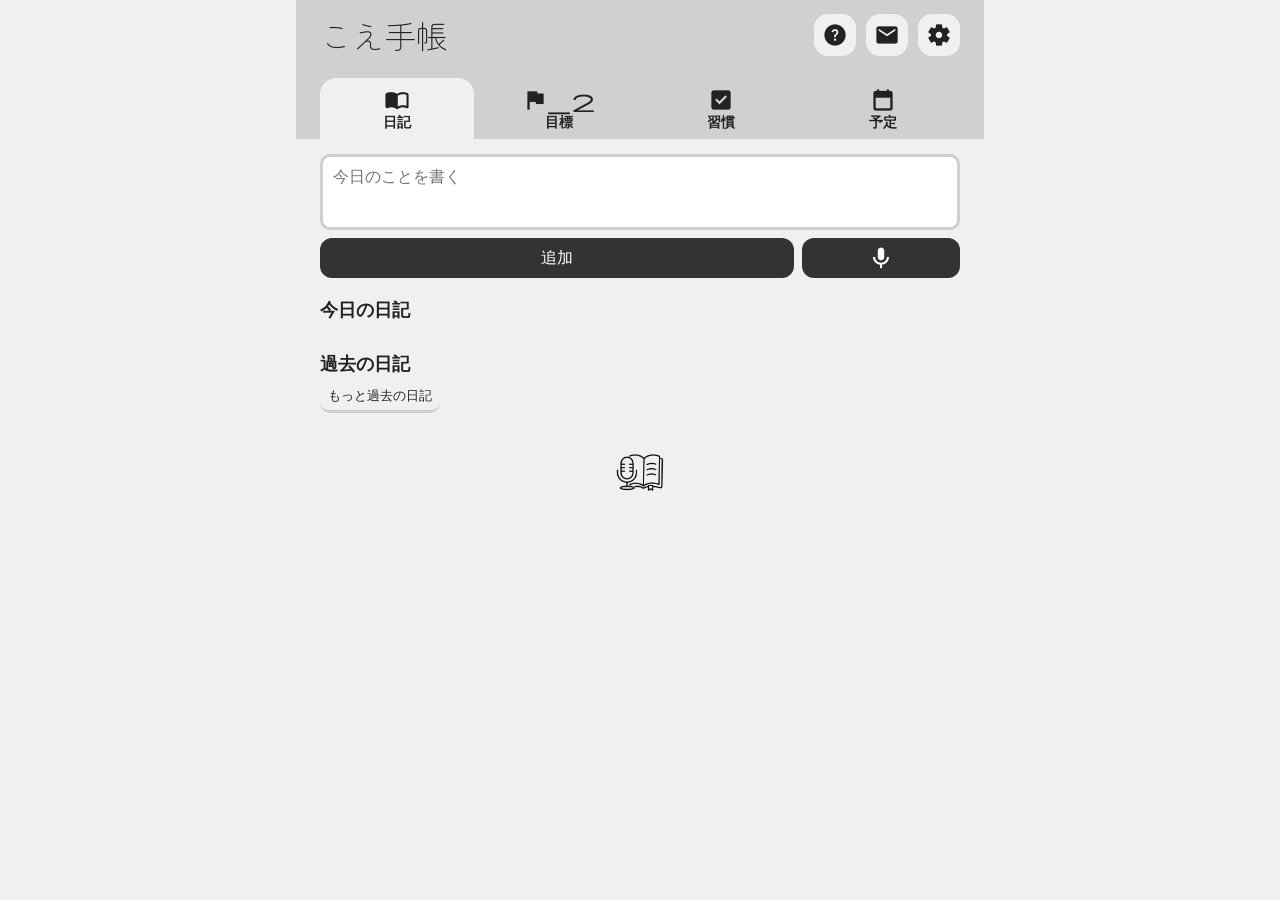
<file: index.html>
<!doctype html>
<html lang="ja">

<head>
  <meta charset="UTF-8" />
  <meta name="viewport" content="width=device-width, initial-scale=1.0" />

  <title>こえ手帳</title>
  <meta name="description" content="声と文字で、日記や予定を気軽に記録できる手帳です。">
  <meta property="og:title" content="こえ手帳">
  <meta property="og:description" content="声と文字で、日記や予定を気軽に記録できる手帳です。">
  <meta property="og:type" content="website">
  <meta property="og:url" content="https://kuroitokuroro.github.io/voice-blog/">

  <link rel="stylesheet"
    href="https://fonts.googleapis.com/css2?family=Material+Symbols+Outlined:opsz,wght,FILL,GRAD@48,700,1,0&display=block" />
  <link rel="icon" type="image/png" href="favicon.png" />
  <link rel="apple-touch-icon" href="favicon.png" />
  <link rel="preconnect" href="https://fonts.googleapis.com" />
  <link rel="preconnect" href="https://fonts.gstatic.com" crossorigin />
  <link href="https://fonts.googleapis.com/css2?family=Zen+Maru+Gothic:wght@500&text=こえ手帳&display=swap"
    rel="stylesheet" />

  <link rel="stylesheet" href="style.css">
  <link rel="stylesheet" href="skin.css">
</head>

<body>

  <div class="title-row">
    <div class="title-group">
      <h1 class="title">こえ手帳</h1>
    </div>
    <div class="title-actions">
      <button id="helpButton" class="icon-action-button" type="button" aria-label="ヘルプを開く"><span
          class="material-symbols-outlined">help</span></button>

      <button id="mailButton" class="icon-action-button" type="button" aria-label="メールフォームを開く"><span
          class="material-symbols-outlined">mail</span></button>

      <button id="settingsButton" class="icon-action-button" type="button" aria-label="設定を開く"><span
          class="material-symbols-outlined">settings</span></button>
    </div>
  </div>

  <div id="tabBar" class="tab-bar"></div>
  <main>
    <section id="diaryPanel" class="panel">
      <div class="common-input-area">
        <textarea id="diaryInput" class="common-input" placeholder="今日のことを書く"></textarea>

        <div class="common-input-actions">
          <button id="diaryAddButton" class="common-add-button" type="button">
            追加
          </button>

          <button id="voiceButton" class="common-voice-button" type="button" aria-label="日記を音声入力">
            <span class="material-symbols-outlined">mic</span>
          </button>
        </div>
      </div>

      <h2 class="diary-heading">今日の日記</h2>
      <div id="todayDiaryList" class="diary-area"></div>

      <div class="past-section">
        <h2 class="diary-heading">過去の日記</h2>
        <div id="dateButtons" class="date-buttons"></div>
        <div id="pastDiaryCalendar" class="habit-calendar"></div>
        <div id="pastDiaryList" class="past-diary-area"></div>
      </div>
    </section>

    <section id="goalPanel" class="panel">
      <div class="common-input-area">
        <textarea id="goalInput" class="common-input" placeholder="例：部屋を片付ける"></textarea>

        <div class="common-input-actions">
          <button id="goalAddButton" class="common-add-button" type="button">追加</button>

          <button id="goalVoiceButton" class="common-voice-button" type="button" aria-label="目標を音声入力">
            <span class="material-symbols-outlined">mic</span>
          </button>
        </div>
      </div>

      <div class="goal-title-row">
        <h2>目標</h2>
        <div class="goal-title-actions"><button id="goalColorButton" class="goal-sort-button">色分け</button><button
            id="goalSortButton" class="goal-sort-button">並び替え</button>
          <button id="goalMultiDeleteButton" class="goal-sort-button">複数削除</button>
        </div>
      </div>
      <div id="goalList" class="diary-area"></div>
    </section>

    <section id="habitPanel" class="panel">
      <div id="habitAddArea" class="habit-add-area">
        <input id="habitInput" class="habit-input" type="text" autocomplete="off" placeholder="例：水を飲む / 薬 / 風呂" />
        <button id="habitAddSubmitButton" class="habit-add-submit-button">追加</button>
      </div>

      <div class="habit-title-row">
        <h2>習慣</h2>

        <button id="habitOrganizeButton" class="habit-organize-button" type="button" aria-pressed="false">
          整理する
        </button>
      </div>
      <div id="habitList" class="habit-button-list"></div>
      <button id="habitGroupAddButton" class="habit-group-add-button" type="button" aria-label="習慣グループを追加">
        <span class="material-symbols-outlined">add</span>
      </button>
      <div id="habitCalendar" class="habit-calendar"></div>
      <div id="habitDangerArea" class="habit-danger-area"></div>
    </section>

    <section id="schedulePanel" class="panel">

      <div class="common-input-area">
        <textarea id="scheduleInput" class="common-input" placeholder="例：6/12 病院"></textarea>

        <div class="common-input-actions">
          <button id="scheduleAddButton" class="common-add-button" type="button">追加</button>

          <button id="scheduleVoiceButton" class="common-voice-button" type="button" aria-label="予定を音声入力"><span
              class="material-symbols-outlined">mic</span></button>
        </div>
      </div>

      <div class="schedule-title-row">
        <h2>予定</h2>

        <div class="schedule-title-actions">
          <button id="scheduleMultiDeleteButton" class="goal-sort-button" type="button">
            複数削除
          </button>
        </div>
      </div>

      <div id="scheduleList" class="diary-area"></div>
    </section>

    <section id="helpPanel" class="panel">
      <div class="sub-tab-title"></div>
      <section class="sub-tab-section">
        <h3>基本の使いかた</h3>
        <p>
          文字を入力して「追加」を押すと記録できます。<br>
          マイクボタンがある場所では、声でも入力できます。
        </p>

        <p>
          <strong>PC：</strong>記録をクリックすると、編集や削除ができます。<br>
          <strong>スマホ：</strong>記録を横へスワイプすると、編集や削除ができます。
        </p>
      </section>

      <div class="sub-tab-title"></div>
      <section class="sub-tab-section">
        <h3>日記</h3>
        <p>
          今日のできごとや気持ちを記録します。<br>
          過去の日記は、日付を選んで読み返せます。
        </p>

        <h3>目標</h3>
        <p>
          やりたいことや、日付を決めていない予定を置く場所です。<br>
          色分け、並び替え、複数削除ができます。
        </p>

        <h3>習慣</h3>
        <p>
          続けたいことを登録します。<br>
          チェックボタンを押すと、今日の記録がつきます。<br>
          タスク名を押すと、これまでの記録をカレンダーで確認できます。
        </p>

        <p>
          「整理する」では、グループの追加・名前変更・タスク移動ができます。<br>
          タスクを押してから、移動先のグループを押してください。
        </p>

        <h3>予定</h3>
        <p>
          予定を押すと、完了したことを記録できます。<br>
          文の先頭に日付を入れると、日付つきの予定になります。
        </p>

        <p>
          入力例：<br>
          6/12 病院<br>
          0612 病院<br>
          6月12日 病院
        </p>
      </section>

      <div class="sub-tab-title"></div>
      <section class="sub-tab-section">
        <h3>データについて</h3>
        <p>
          記録は、現在使っているブラウザに保存されます。<br>
          ブラウザのデータを消すと、記録も消えることがあります。
        </p>

        <p>
          機種変更や故障に備えて、設定画面から定期的にバックアップを書き出してください。
        </p>
      </section>
    </section>

    <section id="mailPanel" class="panel">
      <div class="sub-tab-title"></div>
      <section class="sub-tab-section">
        <h3>メールフォーム</h3>
        使った感想、欲しい機能、応援など気軽にお寄せください。<br>
        <br>
        <a href="https://odaibako.net/u/voice_blog" target="_blank" rel="noopener noreferrer" class="icon-action-button"
          aria-label="お題箱を開く"><span class="material-symbols-outlined">mail</span></a>


      </section>
    </section>

    <section id="settingsPanel" class="panel">
      <div class="sub-tab-title"></div>
      <section class="sub-tab-section">
        <h3>テーマ色変更</h3>
        <br>
        <div class="skin-option">

          <button type="button" class="skin-chip skin-light-mono" data-skin="skin-light-mono">white</button>

          <button type="button" class="skin-chip skin-light-red" data-skin="skin-light-red">red</button>

          <button type="button" class="skin-chip skin-light-blue" data-skin="skin-light-blue">blue</button>

        </div>
        <div class="skin-option">

          <button type="button" class="skin-chip skin-light-yellow" data-skin="skin-light-yellow">yellow</button>

          <button type="button" class="skin-chip skin-light-green" data-skin="skin-light-green">green</button>

          <button type="button" class="skin-chip skin-light-cyan" data-skin="skin-light-cyan">cyan</button>

        </div>
        <div class="skin-option">

          <button type="button" class="skin-chip skin-light-pink" data-skin="skin-light-pink">pink</button>

          <button type="button" class="skin-chip skin-light-purple" data-skin="skin-light-purple">purple</button>

        </div>
        <div class="skin-option">

          <button type="button" class="skin-chip skin-dark-mono" data-skin="skin-dark-mono">black</button>

          <button type="button" class="skin-chip skin-dark-red" data-skin="skin-dark-red">red</button>

          <button type="button" class="skin-chip skin-dark-blue" data-skin="skin-dark-blue">blue</button>

        </div>
        <div class="skin-option">

          <button type="button" class="skin-chip skin-dark-yellow" data-skin="skin-dark-yellow">yellow</button>

          <button type="button" class="skin-chip skin-dark-green" data-skin="skin-dark-green">green</button>

          <button type="button" class="skin-chip skin-dark-cyan" data-skin="skin-dark-cyan">cyan</button>

        </div>
        <div class="skin-option">

          <button type="button" class="skin-chip skin-dark-pink" data-skin="skin-dark-pink">pink</button>

          <button type="button" class="skin-chip skin-dark-purple" data-skin="skin-dark-purple">purple</button>
        </div>
      </section>

      <div class="sub-tab-title"></div>
      <section class="sub-tab-section">
        <h3>日付の切り替わる時間</h3>
        <br>
        <input id="dateSwitchFixed" type="radio" name="dateSwitchMode" checked>
        4時で固定（おすすめ）
        <br>
        <input id="dateSwitchCustom" type="radio" name="dateSwitchMode">
        変更する
        <br>
        <div id="dateSwitchCustomArea">
          <div class="date-switch-current" id="dateSwitchCurrent">現在：4時</div>
          <input id="dateSwitchRange" class="date-switch-range" type="range" min="0" max="6" step="1" value="4">
        </div>
        ※予定タブは0時切り替え固定になります。
        <br>
      </section>
      <div class="sub-tab-title"></div>
      <section class="sub-tab-section">

        <h3>手帳を整理する</h3>
        <br>
        過去の記録を、読みやすいテキストファイル（.txt）で保存したり、整理できます。<br>
        <br>
        <div id="yearlyLogList" class="yearly-log-list"></div>
      </section>
      <div class="sub-tab-title"></div>
      <section class="sub-tab-section">
        <h3>バックアップのやりかた</h3>
        <br>
        <div class="backup-help-text">
          １．「バックアップを書き出す」を押して、データを保存します。<br>
          （こえ手帳_backup_2026-06-21.json のような名前のファイルが保存されます）<br>
          <br>
          ２．保存したデータを、読み込みたい端末へ送ります。<br>
          <br>
          ３．「バックアップを読み込む」から、送ったデータを読み込みます。<br>
        </div>
        <br>
        <button id="exportBackupButton" class="file-button" type="button">
          バックアップを書き出す
        </button>

        <input id="importBackupInput" class="backup-file-input" type="file" accept="application/json" />

        <label for="importBackupInput" class="file-button import-backup-button">
          バックアップを読み込む
        </label>
      </section>
    </section>
  </main>
  <div class="bottomIconArea">
    <div class="bottomIcon"></div>
  </div>

  <script src="main.js"></script>
</body>

</html>
</file>
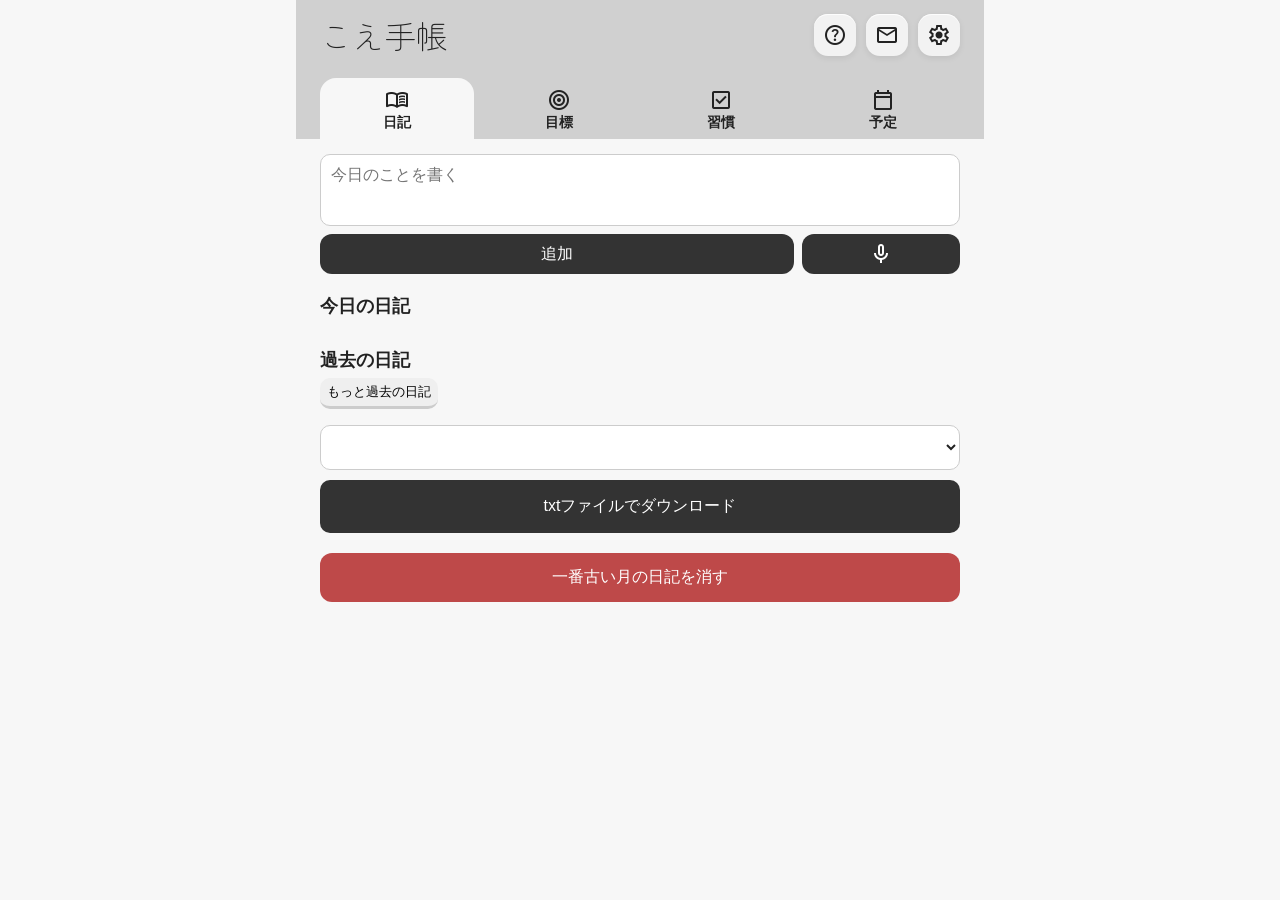
<file: test/index.html>
<!doctype html>
<html lang="ja">

<head>
  <meta charset="UTF-8" />
  <meta name="viewport" content="width=device-width, initial-scale=1.0" />
  <title>こえ手帳</title>
  <link rel="stylesheet" href="https://fonts.googleapis.com/css2?family=Material+Symbols+Outlined" />
  <link rel="icon" type="image/jpeg" href="favicon.jpg" />
  <link rel="apple-touch-icon" href="favicon.jpg" />
  <link rel="preconnect" href="https://fonts.googleapis.com" />
  <link rel="preconnect" href="https://fonts.gstatic.com" crossorigin />
  <link
    href="https://fonts.googleapis.com/css2?family=M+PLUS+Rounded+1c&family=Noto+Sans+JP:wght@100..900&family=WDXL+Lubrifont+JP+N&family=Zen+Maru+Gothic:wght@500&display=swap"
    rel="stylesheet" />

  <link rel="stylesheet" href="style.css">
</head>

<body>

  <div class="title-row">
    <div class="title-group">
      <h1 class="title">こえ手帳</h1>
    </div>
    <div class="title-actions">
      <button id="helpButton" class="icon-action-button" type="button" aria-label="ヘルプを開く"><span
          class="material-symbols-outlined">help</span></button>

      <a href="https://odaibako.net/u/voice_blog" target="_blank" rel="noopener noreferrer" class="icon-action-button"
        aria-label="お題箱を開く"><span class="material-symbols-outlined">mail</span></a>

      <button id="settingsButton" class="icon-action-button" type="button" aria-label="設定を開く"><span
          class="material-symbols-outlined">settings</span></button>
    </div>
  </div>

  <div id="tabBar" class="tab-bar"></div>

  <section id="diaryPanel" class="panel">
    <div class="common-input-area">
      <textarea id="diaryInput" class="common-input" placeholder="今日のことを書く"></textarea>

      <div class="common-input-actions">
        <button id="diaryAddButton" class="common-add-button" type="button">
          追加
        </button>

        <button id="voiceButton" class="common-voice-button" type="button" aria-label="日記を音声入力">
          <span class="material-symbols-outlined">mic</span>
        </button>
      </div>
    </div>

    <h2 class="diary-heading">今日の日記</h2>
    <div id="todayDiaryList" class="diary-area"></div>

    <div class="past-section">
      <h2 class="diary-heading">過去の日記</h2>
      <div id="dateButtons" class="date-buttons"></div>
      <div id="pastDiaryCalendar" class="habit-calendar"></div>
      <div id="pastDiaryList" class="past-diary-area"></div>
    </div>

    <div class="download-area">
      <select id="monthSelect"></select>
      <button id="downloadButton" class="file-button">txtファイルでダウンロード</button>
      <button id="deleteOldestMonthButton" class="danger-button">一番古い月の日記を消す</button>
    </div>
  </section>

  <section id="goalPanel" class="panel">
    <div class="common-input-area">
      <textarea id="goalInput" class="common-input" placeholder="例：部屋を片付ける"></textarea>

      <div class="common-input-actions">
        <button id="goalAddButton" class="common-add-button" type="button">追加</button>

        <button id="goalVoiceButton" class="common-voice-button" type="button" aria-label="目標を音声入力">
          <span class="material-symbols-outlined">mic</span>
        </button>
      </div>
    </div>

    <div class="goal-title-row">
      <h2>目標</h2>
      <div class="goal-title-actions"><button id="goalColorButton" class="goal-sort-button">色分け</button><button
          id="goalSortButton" class="goal-sort-button">並び替え</button>
        <button id="goalMultiDeleteButton" class="goal-sort-button">複数削除</button>
      </div>
    </div>
    <div id="goalList" class="diary-area"></div>
  </section>

  <section id="habitPanel" class="panel">
    <div id="habitAddArea" class="habit-add-area">
      <input id="habitInput" class="habit-input" type="text" autocomplete="off" placeholder="例：水を飲む / 薬 / 風呂" />
      <button id="habitAddSubmitButton" class="habit-add-submit-button">追加</button>
    </div>

    <h2>習慣</h2>
    <div id="habitList" class="habit-button-list"></div>
    <div id="habitCalendar" class="habit-calendar"></div>
    <div id="habitDangerArea" class="habit-danger-area"></div>
  </section>

  <section id="schedulePanel" class="panel">

    <div class="common-input-area">
      <textarea id="scheduleInput" class="common-input" placeholder="例：6/12 病院"></textarea>

      <div class="common-input-actions">
        <button id="scheduleAddButton" class="common-add-button" type="button">追加</button>

        <button id="scheduleVoiceButton" class="common-voice-button" type="button" aria-label="予定を音声入力"><span
            class="material-symbols-outlined">mic</span></button>
      </div>
    </div>

    <div id="scheduleList" class="diary-area"></div>
    <div id="scheduleDangerArea" class="schedule-danger-area"></div>
  </section>
  <br>
  <section id="helpPanel" class="panel">
    <hr>
    <br>
    <div class="help-section">
      <h3>PCの場合</h3>
      <p>クリックで編集や削除ができます</p>
    </div>
    <div class="help-section">
      <h3>スマホの場合</h3>
      <p>スワイプで編集や削除ができます</p>
    </div>
    <br>
    <hr>
    <br>
    <div class="help-section">
      <h3>日記</h3>
      <p>今日の記録を残せます。</p>
    </div>

    <div class="help-section">
      <h3>目標</h3>
      <p>やりたいことや、日付のない予定を置いておく場所です。</p>
    </div>

    <div class="help-section">
      <h3>習慣</h3>
      <p>続けたいことを登録し、できた日をタップして記録します。</p>
    </div>

    <div class="help-section">
      <h3>予定</h3>
      <p>予定を入力できます。6/12、0612、6月12日 のように行頭に日付を入れると、日付つき予定として登録されます。</p>
    </div>
    <br>
    <hr>
  </section>

  <section id="settingsPanel" class="panel">
    <hr>
    <h3>スキン</h3>

    <div class="skin-mode-group">
      <p>ライト</p>

      <div class="skin-options">
        <label>
          <input type="radio" name="skin" value="skin-light-mono">
          ホワイト
        </label>

        <label>
          <input type="radio" name="skin" value="skin-light-red">
          レッド
        </label>

        <label>
          <input type="radio" name="skin" value="skin-light-blue">
          ブルー
        </label>

        <label>
          <input type="radio" name="skin" value="skin-light-yellow">
          イエロー
        </label>

        <label>
          <input type="radio" name="skin" value="skin-light-green">
          グリーン
        </label>

        <label>
          <input type="radio" name="skin" value="skin-light-purple">
          パープル
        </label>
      </div>
    </div>

    <div class="skin-mode-group">
      <p>ダーク</p>

      <div class="skin-options">
        <label>
          <input type="radio" name="skin" value="skin-dark-mono">
          ブラック
        </label>

        <label>
          <input type="radio" name="skin" value="skin-dark-red">
          レッド
        </label>

        <label>
          <input type="radio" name="skin" value="skin-dark-blue">
          ブルー
        </label>

        <label>
          <input type="radio" name="skin" value="skin-dark-yellow">
          イエロー
        </label>

        <label>
          <input type="radio" name="skin" value="skin-dark-green">
          グリーン
        </label>

        <label>
          <input type="radio" name="skin" value="skin-dark-purple">
          パープル
        </label>
      </div>
    </div>
    </fieldset>
    <br>
    <hr>
    <h2>日付の切り替わる時間</h2>
    <input id="dateSwitchFixed" type="radio" name="dateSwitchMode" checked>
    4時で固定（おすすめ）
    <br>
    <input id="dateSwitchCustom" type="radio" name="dateSwitchMode">
    変更する<br>
    <div id="dateSwitchCustomArea">
      <div class="date-switch-current" id="dateSwitchCurrent">現在：4時</div>
      <input id="dateSwitchRange" class="date-switch-range" type="range" min="0" max="6" step="1" value="4">
    </div>
    <br>
    ※予定タブは0時切り替え固定になります。
    <br><br>
    <hr>
    <h2>バックアップのやりかた</h2>
    <div class="backup-help-text">
      １．「バックアップを書き出す」を押して、データを保存します。<br>
      （こえ手帳_backup_2026-06-21.json のような名前のファイルが保存されます）<br>
      <br>
      ２．保存したデータを、読み込みたい端末へ送ります。<br>
      <br>
      ３．「バックアップを読み込む」から、送ったデータを読み込みます。<br>
    </div><br>

    <button id="exportBackupButton" class="file-button" type="button">
      バックアップを書き出す
    </button>

    <input id="importBackupInput" class="backup-file-input" type="file" accept="application/json" />

    <label for="importBackupInput" class="file-button import-backup-button">
      バックアップを読み込む
    </label>
    <br>
  
    <hr>
  </section>

  <div class="bottomIconArea"><div class="bottomIcon"></div>
  </div>

  <script src="main.js"></script>
</body>

</html>
</file>
<file: style.css>
/* ===== スキン：選択チップ ===== */

.skin-option {
  display: flex;
  flex-wrap: wrap;
  gap: 15px;
  margin-bottom: 10px;
}

.skin-chip {
  display: flex;
  align-items: center;
  width: 80px;
  height: 30px;
  padding-left: 10px;
  border: 0;
  border-left: 10px solid var(--iro-bg-tab);
  border-radius: 5px;
  background-color: var(--iro-bg-main);
  color: var(--iro-text);
  font-size: 15px;
  font-weight: bold;
  box-sizing: border-box;
  cursor: pointer;
}

.skin-chip.selected {
  outline: 3px solid var(--iro-voice);
}

.skin-chip-bg-tab {
  background-color: var(--iro-bg-tab);
}

.skin-chip-action {
  background-color: var(--iro-action-btn);
}

.skin-chip-bg-card {
  background-color: var(--iro-bg-card);
}

.skin-chip-sub {
  background-color: var(--iro-sub-btn);
}

/* ===== /スキン ===== */

body {
  font-family: sans-serif;
  font-weight: 400;
  max-width: 640px;
  margin: 0 auto;
  padding: 0px 24px;
  background-color: var(--iro-bg-main);
  color: var(--iro-text);
}

h1 {
  font-size: 28px;
  margin-bottom: 16px;
}

h2 {
  font-size: 18px;
  margin: 18px 0px 10px;
}

h3 {
  font-size: 18px;
  margin: 10px 0px 10px 0px;
  color: var(--iro-text);
}

button {
  border: none;
  border-radius: 10px;
  cursor: pointer;
  font-family: inherit;
}

.tab-bar {
  display: grid;
  grid-template-columns: repeat(4, 1fr);
  gap: 8px;
  margin: 0 -24px 15px;
  padding: 0 24px;
  background-color: var(--iro-bg-tab);
  user-select: none;
  touch-action: none;
}

.tab-button {
  min-height: 64px;
  padding: 8px 6px 10px;
  margin-bottom: -3px;
  border-radius: 16px 16px 0 0;
  background: transparent;
  color: var(--iro-text);
  font-size: 14px;
  font-weight: 700;

  display: flex;
  flex-direction: column;
  align-items: center;
  justify-content: center;
  gap: 2px;

  -webkit-tap-highlight-color: transparent;
  transition: background 0.15s ease

}

.tab-button.active {
  background-color: var(--iro-bg-main);
  color: var(--iro-text);
}

.tab-icon {
  font-size: 24px;
  line-height: 1;
}

.tab-label {
  line-height: 1.2;
}

.panel {
  display: none;
}

.panel.active {
  display: block;
}

.sub-tab-section {
  background: var(--iro-bg-card);
  color: var(--iro-text);
  border-radius: 0px 0px 10px 10px;
  border: 5px solid var(--iro-bg-tab);
  padding: 15px;
  margin: 0px 0px 15px 0px;
}

.sub-tab-title {
  background: var(--iro-bg-tab);
  border-radius: 10px 10px 0px 0px;
  padding: 10px;
  font-weight: bold;
}

.file-button {
  width: 100%;
  padding: 16px;
  margin-bottom: 16px;
  font-size: 18px;
  background: var(--iro-action-btn);
  color: var(--iro-btn-text);
}

.diary-area,
.past-diary-area {
  background: var(--iro-bg-card);
  border-radius: 12px;
  overflow: hidden;
  margin-bottom: 16px;
}

.common-item {
  position: relative;
  overflow: hidden;
  border-bottom: 1px solid var(--iro-border);
  background: var(--iro-bg-card);
}

.swipe-content {
  position: relative;
  z-index: 2;
  background: var(--iro-bg-card);
  padding: 12px;
  transition: transform 0.2s ease;
  display: flex;
  align-items: center;
}

.common-item.show-delete .swipe-content {
  transform: translateX(-64px);
}

.common-item.show-edit .swipe-content {
  transform: translateX(64px);
}

.text {
  line-height: 1.6;
  font-size: 14px;
  word-break: break-word;
}

.delete-button,
.edit-button {
  position: absolute;
  top: 0;
  width: 64px;
  height: 100%;
  color: white;
  display: flex;
  align-items: center;
  justify-content: center;
  z-index: 1;
}

.delete-button {
  right: 0;
  background: inherit;
}

.edit-button {
  left: 0;
  background: inherit;
}

.common-item.show-delete .delete-button,
.common-item.show-actions .delete-button {
  background: var(--iro-delete-btn);
}

.common-item.show-edit .edit-button,
.common-item.show-actions .edit-button {
  background: var(--iro-edit-btn);
}

@media (hover: hover) and (pointer: fine) {
  .common-item.show-actions .swipe-content {
    transform: none;
  }

  .common-item.show-actions::after {
    content: "";
    position: absolute;
    pointer-events: none;
    inset: 0;
    background: var(--iro-overlay);
    z-index: 3;

  }

  .common-item.show-actions .edit-button,
  .common-item.show-actions .delete-button {
    top: 50%;
    width: 120px;
    height: 40px;
    border-radius: 999px;
    z-index: 4;
    transform: translateY(-50%);
    gap: 6px;
    box-shadow: 0 2px 8px #0000001f;
  }

  .common-item.show-actions .edit-button {
    left: auto;
    right: 136px;
  }

  .common-item.show-actions .delete-button {
    right: 12px;
  }

  .common-item.show-actions .edit-button::after {
    content: "編集";
    font-size: 14px;
    font-weight: 700;
  }

  .common-item.show-actions .delete-button::after {
    content: "削除";
    font-size: 14px;
    font-weight: 700;
  }
}

.material-symbols-outlined {
  font-size: 24px;

  font-variation-settings:
    'FILL' 1,
    'wght' 800,
    'opsz' 50;
}

.icon-action-button .material-symbols-outlined,
.common-voice-button .material-symbols-outlined {
  font-size: 24px;
}

.text.editing {
  width: 100%;
  padding: 6px;
  border: 1px solid var(--iro-border);
  border-radius: 6px;
  background: var(--iro-bg-card);
  color: var(--iro-text);
  outline: none;
}

.past-section {
  margin-top: 24px;
}

.date-buttons {
  display: flex;
  flex-wrap: wrap;
  gap: 8px;
  margin-bottom: 0px;
}

.date-button {
  padding: 5px 8px;
  margin: 0px 0px 10px 0px;
  font-size: 13px;
  color: var(--iro-text);
  border-bottom: 3px solid var(--iro-bg-tab);
  background: var(--iro-bg-main);
}

.date-button.active {
  background: var(--iro-sub-btn);
  color: white;
}

.past-diary-area {
  display: none;
}

.past-diary-area.open {
  display: block;
}

.past-diary-item {
  padding: 10px 12px;
  border-bottom: 1px solid #eee;
  font-size: 13px;
  line-height: 1.5;
}

.goal-checkbox,
.schedule-checkbox {
  margin-right: 10px;
  transform: scale(1.2);
}

#scheduleList.delete-mode .edit-button,
#scheduleList.delete-mode .delete-button {
  display: none;
}

.habit-title-row {
  display: flex;
  align-items: center;
  justify-content: space-between;
  gap: 12px;
  margin: 18px 0 10px;
}

.habit-title-row h2 {
  margin: 0;
}

.habit-organize-button {
  padding: 5px 7px;
  border-bottom: 3px solid var(--iro-bg-tab);
  background-color: var(--iro-bg-main);
  color: var(--iro-text);
  font-size: 13px;
}

.habit-organize-button.organize-mode {
  background: var(--iro-sub-btn);
  color: var(--iro-btn-text);
}

.habit-add-area {
  display: flex;
  gap: 8px;
  margin-bottom: 12px;
}

.habit-add-area.organize-hidden {
  visibility: hidden;
  pointer-events: none;
}

.habit-input {
  flex: 1;
  min-width: 0;
  padding: 12px;
  border: 3px solid var(--iro-bg-tab);
  border-radius: 10px;
  font-size: 16px;
  font-family: inherit;
  background: var(--iro-bg-card);
}

.habit-add-submit-button {
  width: 72px;
  padding: 12px;
  border-radius: 12px;
  background: var(--iro-action-btn);
  color: var(--iro-btn-text);
  font-size: 15px;
}

.habit-button-list {
  display: flex;
  flex-direction: column;
  gap: 10px;
  margin-bottom: 16px;
}

.habit-group {
  padding: 12px;
  background: var(--iro-bg-card);
  border-radius: 12px;
}

.habit-group-title {
  margin: 0 0 10px;
  color: var(--iro-text);
  font-size: 16px;
}

.habit-group-header {
  display: flex;
  align-items: center;
  gap: 8px;
  margin-bottom: 10px;
}

.habit-group-header .habit-group-title {
  margin: 0;
}

.habit-group-title-button {
  padding: 2px 4px;
  background: transparent;
  color: var(--iro-text);
  font-size: 16px;
  font-weight: bold;
  text-align: left;
}

.habit-group-name-editor {
  display: flex;
  flex: 1;
  gap: 8px;
  min-width: 0;
}

.habit-group-name-input {
  flex: 1;
  min-width: 0;
  padding: 7px 9px;
  border: 2px solid var(--iro-voice);
  border-radius: 8px;
  background: var(--iro-bg-main);
  color: var(--iro-text);
  font-size: 16px;
}

.habit-group-name-save-button {
  flex-shrink: 0;
  padding: 7px 10px;
  border-radius: 8px;
  background: var(--iro-action-btn);
  color: var(--iro-btn-text);
  font-weight: bold;
}

.habit-group-tasks {
  display: flex;
  flex-wrap: wrap;
  gap: 8px;
  min-height: 32px;
}

.habit-group-add-button {
  display: none;
  align-items: center;
  justify-content: center;
  width: 100%;
  min-height: 48px;
  margin-bottom: 16px;
  border: 2px dashed var(--iro-bg-tab);
  border-radius: 12px;
  background: transparent;
  color: var(--iro-text);
  opacity: 0.55;
}

.habit-group-add-button.show {
  display: flex;
}

.habit-group-add-button:disabled {
  cursor: default;
  opacity: 0.25;
}

.habit-group.move-target {
  cursor: pointer;
}

.habit-group-delete-button {
  display: flex;
  flex-shrink: 0;
  align-items: center;
  justify-content: center;
  width: 36px;
  height: 36px;
  margin-left: auto;
  padding: 0;
  border-radius: 8px;
  background: transparent;
  color: var(--iro-text);
  opacity: 0.6;
}

.habit-group-delete-button:hover {
  background: var(--iro-bg-main);
  opacity: 1;
}

.habit-group-delete-button .material-symbols-outlined {
  font-size: 24px;
}

.habit-task-chip {
  display: inline-flex;
  align-items: stretch;
  max-width: 100%;
  overflow: hidden;
  border-radius: 10px;
  box-sizing: border-box;
  border: 2px solid transparent;
  color: var(--iro-text);
  transition: 0.15s ease;
}

.habit-task-button {
  flex: 1;
  min-width: 0;
  padding: 10px 14px;
  border: none;
  border-radius: 0;
  background: var(--iro-bg-main);
  color: inherit;
  font-family: inherit;
  font-size: 16px;
  line-height: 1.2;
  overflow-wrap: anywhere;
  user-select: none;
  touch-action: manipulation;
}

.habit-done-button {
  display: flex;
  align-items: center;
  justify-content: center;
  flex-shrink: 0;
  width: 48px;
  min-width: 48px;
  margin: 0;
  padding: 0;
  border: none;
  border-radius: 0;
  background: var(--iro-bg-tab);
  color: var(--iro-text);
  font-family: inherit;
  user-select: none;
  touch-action: manipulation;
}

.habit-done-button .material-symbols-outlined {
  font-size: 30px;
}

.habit-task-chip.done-today .habit-done-button {
  background: var(--iro-voice);
  color: var(--iro-btn-text);
}

.habit-task-chip.selected {
  border-color: var(--iro-sub-btn);
}

.habit-calendar {
  display: none;
  background: var(--iro-bg-card);
  border-radius: 12px;
  padding: 12px;
  margin-bottom: 16px;
}

.habit-calendar.open {
  display: block;
}

.habit-calendar-title {
  margin-bottom: 5px;
  font-size: 14px;
  color: var(--iro-text);
  line-height: 1.5;
  display: flex;
  align-items: center;
  justify-content: center;
}

.habit-calendar-grid {
  display: grid;
  grid-template-columns: repeat(7, 1fr);
  gap: 6px;
}

.habit-calendar-weekday,
.habit-calendar-day {
  min-height: 34px;
  border-radius: 9px;
  display: flex;
  align-items: center;
  justify-content: center;
  font-size: 13px;
}

.habit-calendar-weekday {
  min-height: 22px;
  color: var(--iro-text-sub);
  font-size: 12px;
}

.habit-calendar-day {
  background: var(--iro-bg-main);
  color: var(--iro-text-sub);
}

.habit-calendar-day.done {
  background: var(--iro-sub-btn);
  color: white;
  font-weight: bold;
}

.habit-calendar-day.empty {
  background: transparent;
  border: none;
  font: inherit;
}

.danger-button {
  width: 100%;
  padding: 14px;
  margin-top: 4px;
  font-size: 1em;
  border: none;
  border-radius: 12px;
  background: var(--iro-delete-btn);
  color: white;
  cursor: pointer;
}

.title {
  display: flex;
  align-items: center;
  gap: 4px;
  font-size: 32px;
  font-family: "Zen Maru Gothic", sans-serif;
  font-weight: 300;
  margin: 0;
}

.title-row {
  display: flex;
  align-items: center;
  margin: 0 -24px;
  padding: 12px 24px 20px;
  background: var(--iro-bg-tab);
}

.title-group {
  display: flex;
  align-items: center;
  gap: 6px;
}

.habit-calendar-day {
  border: none;
  font: inherit;
}

.habit-calendar-day.long-pressing {
  transform: scale(0.96);
}

.habit-calendar-title-button {
  border: none;
  background: transparent;
  font: inherit;
  font-weight: bold;
  color: inherit;
  padding: 4px;
}

.habit-title-edit-input {
  width: 70%;
  padding: 6px;
  font: inherit;
}

.habit-title-edit-button {
  margin-left: 6px;
  padding: 6px 10px;
}

.habit-delete-button {
  margin-top: 8px;
  margin-bottom: 10px;
}

.bottomIconArea {
  display: flex;
  justify-content: center;
  padding: 24px 0 32px;
}

.bottomIcon {
  width: 48px;
  height: 48px;
  background-image: var(--iro-icon);
  background-repeat: no-repeat;
  background-position: center;
  background-size: contain;
}

.tab-button.dragging {
  opacity: 0.85;
  transform: translateY(-3px) scale(1.04);
  box-shadow: none;
}

.goal-title-row,
.schedule-title-row {
  display: flex;
  align-items: center;
  margin: 10px 0px;
  justify-content: space-between;
  gap: 12px;
}

.goal-title-row h2,
.schedule-title-row h2 {
  margin: 0;
}

.goal-sort-button {
  padding: 5px 7px;
  font-size: 13px;
  color: var(--iro-text);
  border-bottom: 3px solid var(--iro-bg-tab);
  background-color: var(--iro-bg-main);
  ;
}

.goal-sort-button.sort-mode {
  color: white;
  background: var(--iro-sub-btn);
}

.goal-title-actions,
.schedule-title-actions {
  display: flex;
  gap: 8px;
  align-items: center;
}

.goal-sort-button.delete-mode {
  background: var(--iro-sub-btn);
  color: white;
}

#goalList.sort-mode,
#goalList.sort-mode * {
  user-select: none;
  -webkit-user-select: none;
}

#goalList.sort-mode .edit-button,
#goalList.sort-mode .delete-button {
  display: none;
}

.goal-sort-handle {
  width: 0.5em;
  background: #999999;
  border-radius: 2px;
  flex-shrink: 0;
  align-self: stretch;
  touch-action: none;
  position: relative;
}

.goal-sort-handle::before {
  content: "";
  position: absolute;
  top: 0;
  bottom: 0;
  left: -2em;
  right: -2em;
}

#goalList.sort-mode .swipe-actions {
  display: none;
}

.goal-item .swipe-content {
  display: flex;
  align-items: stretch;
  gap: 8px;
}

.goal-item .text {
  flex: 1;
}

.goal-sort-handle.dragging {
  background: #999999;
}

.goal-drag-ghost {
  position: fixed;
  z-index: 9999;
  pointer-events: none;
  background: #ddd;
  box-shadow: 0 8px 18px #0000002e;
}

.goal-item.drag-placeholder .swipe-content {
  visibility: hidden;
}

.goal-drag-ghost .edit-button,
.goal-drag-ghost .delete-button {
  display: none;
}

.goal-item.drop-preview-before {
  margin-top: var(--goal-drop-space, 28px);
}

.goal-item.drop-preview-after {
  margin-bottom: var(--goal-drop-space, 28px);
}

.goal-item.drag-placeholder {
  display: none;
}

.title-actions {
  margin-left: auto;
  display: flex;
  align-items: center;
  gap: 10px;
}

.icon-action-button {
  width: 42px;
  height: 42px;
  border-radius: 14px;
  border: none;
  background: var(--iro-bg-main);
  color: var(--iro-text);
  display: flex;
  align-items: center;
  justify-content: center;
  text-decoration: none;
  font-family: inherit;
  padding: 0;
  -webkit-tap-highlight-color: transparent;
}

.icon-action-button:active {
  opacity: 0.6;
}

.tab-drag-ghost {
  position: fixed;
  z-index: 9999;
  pointer-events: none;
  opacity: 0.9;
  transform: translateY(-3px) scale(1.04);
  box-shadow: none;
}

.month-nav-button {
  min-width: 48px;
  min-height: 48px;
  padding: 3px;

  display: flex;
  align-items: center;
  justify-content: center;

  border: none;
  background: none;
  font-size: 15px;
  color: var(--iro-sub-btn);
}

.month-nav-button:disabled {
  opacity: 0.3;
}

.common-item.done {
  border-left: 1em solid var(--iro-bg-tab);
}

.common-item.done::before {
  content: "";
  position: absolute;

  left: 0;
  top: 0;
  bottom: 0;

  width: 1em;
  background: #d0d0d0;
  border-radius: 10px 0 0 10px;
}

.common-item.today {
  border-left: 1em solid var(--iro-sub-btn);
}

.common-input-area {
  display: flex;
  flex-direction: column;
  gap: 8px;
  margin-bottom: 4px;
}

.common-input {
  min-height: 50px;
  padding: 10px;
  border: 3px solid var(--iro-bg-tab);
  border-radius: 10px;
  font-size: 16px;
  font-family: inherit;
  resize: none;
  background-color: var(--iro-bg-card);
  color: var(--iro-text);
}

.common-input-actions {
  display: grid;
  grid-template-columns: 3fr 1fr;
  gap: 8px;
}

.common-input:focus {
  border-color: var(--iro-voice);
  outline: none;
}

.common-add-button,
.common-voice-button {
  height: 40px;
  border: none;
  border-radius: 12px;
  margin-bottom: 12px;
  background: var(--iro-action-btn);
  color: var(--iro-btn-text);
  font-family: inherit;
}

.common-add-button {
  font-size: 16px;
}

.common-voice-button {
  display: flex;
  align-items: center;
  justify-content: center;
}

.common-voice-button.listening {
  background: var(--iro-voice);
  color: var(--iro-btn-text);
}

.diary-heading {
  margin-top: 8px;
  margin-bottom: 6px;
}

.goal-color-green {
  background: var(--iro-goal-1);
}

.goal-color-gray {
  background: var(--iro-goal-2);
}

.goal-color-controls {
  display: flex;
  gap: 6px;
  margin-left: auto;
}

.goal-color-chip {
  width: 30px;
  height: 22px;
  border: 1px solid #999;
  border-radius: 11px 8px 12px 7px;
  box-shadow: inset 0 1px 2px #ffffffb3,
    0 1px 2px #0000001f;
  cursor: pointer;
  margin: 0px 2px;
}

.goal-color-chip.green {
  background: var(--iro-goal-1);
}

.goal-color-chip.gray {
  background: var(--iro-goal-2);
}

.goal-sort-button.color-mode {
  background: var(--iro-sub-btn);
  color: white;
}

.goal-color-green .swipe-content {
  background: var(--iro-goal-1);
}

.goal-color-gray .swipe-content {
  background: var(--iro-goal-2);
}

.date-switch-range {
  width: 300px;
  height: 50px;
  -webkit-appearance: none;
  appearance: none;
  background: transparent;
}

.date-switch-range::-webkit-slider-runnable-track {
  height: 12px;
  background: #d0d0d0;
  border-radius: 999px;
}

.date-switch-range::-webkit-slider-thumb {
  -webkit-appearance: none;
  appearance: none;
  width: 24px;
  height: 24px;
  margin-top: -5px;
  background: #8a7474;
  border-radius: 50%;
}

#dateSwitchCustomArea {
  display: none;
}

.backup-file-input {
  display: none;
}

.import-backup-button {
  box-sizing: border-box;
  display: flex;
  align-items: center;
  justify-content: center;
  border-radius: 10px;
  cursor: pointer;
  font-family: inherit;
}

.backup-help-text {
  margin-bottom: 20px;
  line-height: 1.8;
  font-size: 14px;
  color: var(--iro-text-sub);
}

.yearly-log-row {
  display: flex;
  align-items: center;
  justify-content: space-between;
  gap: 10px;
  margin-top: 10px;
}

.yearly-log-button {
  padding: 8px 12px;
  background: var(--iro-action-btn);
  color: var(--iro-btn-text);
}

.yearly-log-actions {
  display: flex;
  gap: 6px;
}

.yearly-log-delete-button {
  width: auto;
  margin: 0;
  padding: 8px 12px;
}
</file>
<file: skin.css>
/* スキン設定は localStorage に保存する
　 バックアップJSON には含めない */

/* 保存データでは green / gray を使う。
   スキンでは goal-1 / goal-2 を使う。 
   詳細は開発メモ参照 */

/* ===== スキン：初期値 ===== */

:root {
  --iro-bg-main: #f0f0f0;
  --iro-bg-tab: #d0d0d0;
  --iro-bg-card: #ffffff;

  --iro-action-btn: #333333;
  --iro-edit-btn: #4c956c;
  --iro-delete-btn: #cd4040;
  --iro-sub-btn: #748a74;

  --iro-text: #222;
  --iro-btn-text: #fff;

  --iro-border: #ccc;
  --iro-voice: #a85cd7;

  --iro-goal-1: #d0d0d0;
  --iro-goal-2: #eaeaea;

  --iro-overlay: #f7f7f7c5;
  --iro-icon: url("icon-black.png");
}

/* ===== ライト：しろ ===== */

body.skin-light-mono,
.skin-chip.skin-light-mono {
  --iro-bg-main: #f0f0f0;
  --iro-bg-tab: #d0d0d0;
  --iro-bg-card: #ffffff;

  --iro-action-btn: #333333;
  --iro-edit-btn: #4c956c;
  --iro-delete-btn: #cd4040;
  --iro-sub-btn: #747474;

  --iro-text: #222;
  --iro-btn-text: #fff;

  --iro-border: #ccc;
  --iro-voice: #a85cd7;

  --iro-goal-1: #d0d0d0;
  --iro-goal-2: #f0f0f0;

  --iro-overlay: #f7f7f7c5;
  --iro-icon: url("icon-black.png");
}

/* ===== ライト：あか ===== */

body.skin-light-red,
.skin-chip.skin-light-red {
  --iro-bg-main: #faecec;
  --iro-bg-tab: #f5b0b0;
  --iro-bg-card: #ffffff;

  --iro-action-btn: #5a2c2c;
  --iro-edit-btn: #4e8a54;
  --iro-delete-btn: #cd4040;
  --iro-sub-btn: #ae7d7d;

  --iro-text: #222;
  --iro-btn-text: #fff;

  --iro-border: #e1bebe;
  --iro-voice: #49d237;

  --iro-goal-1: #f5b0b0;
  --iro-goal-2: #faecec;

  --iro-overlay: #faececc0;
  --iro-icon: url("icon-black.png");
}

/* ===== ライト：あお ===== */

body.skin-light-blue,
.skin-chip.skin-light-blue {
  --iro-bg-main: #ecefff;
  --iro-bg-tab: #b0b9f5;
  --iro-bg-card: #ffffff;

  --iro-action-btn: #2f2d5f;
  --iro-edit-btn: #4e8a73;
  --iro-delete-btn: #cd4068;
  --iro-sub-btn: #7b7aa5;

  --iro-text: #222;
  --iro-btn-text: #fff;

  --iro-border: #c1bee1;
  --iro-voice: #f155e7;

  --iro-goal-1: #b0b9f5;
  --iro-goal-2: #ecefff;

  --iro-overlay: #e2e6fcbf;
  --iro-icon: url("icon-black.png");
}

/* ===== ライト：きいろ ===== */

body.skin-light-yellow,
.skin-chip.skin-light-yellow {
  --iro-bg-main: #fffde8;
  --iro-bg-tab: #f3eb95;
  --iro-bg-card: #ffffff;

  --iro-action-btn: #514a26;
  --iro-edit-btn: #68904b;
  --iro-delete-btn: #cd5c40;
  --iro-sub-btn: #928a5b;

  --iro-text: #222;
  --iro-btn-text: #fff;

  --iro-border: #e1ddbe;
  --iro-voice: #8228f8;

  --iro-goal-1: #fcf38f;
  --iro-goal-2: #fffde8;

  --iro-overlay: #f9f7d7a9;
  --iro-icon: url("icon-black.png");
}

/* ===== ライト：みどり ===== */

body.skin-light-green,
.skin-chip.skin-light-green {
  --iro-bg-main: #e8ffea;
  --iro-bg-tab: #a7e9a1;
  --iro-bg-card: #ffffff;

  --iro-action-btn: #2e4c27;
  --iro-edit-btn: #4f9e45;
  --iro-delete-btn: #cd6a40;
  --iro-sub-btn: #659168;

  --iro-text: #222;
  --iro-btn-text: #fff;

  --iro-border: #c7e1be;
  --iro-voice: #e88a2c;

  --iro-goal-1: #a7e9a1;
  --iro-goal-2: #e8ffea;

  --iro-overlay: #e8ffea8d;
  --iro-icon: url("icon-black.png");
}

/* ===== ライト：みずいろ ===== */

body.skin-light-cyan,
.skin-chip.skin-light-cyan {
  --iro-bg-main: #e8feff;
  --iro-bg-tab: #a1e3e9;
  --iro-bg-card: #ffffff;

  --iro-action-btn: #254b4b;
  --iro-edit-btn: #3c9069;
  --iro-delete-btn: #d54e64;
  --iro-sub-btn: #568c84;

  --iro-text: #222;
  --iro-btn-text: #fff;

  --iro-border: #bee1de;
  --iro-voice: #ee397e;

  --iro-goal-1: #a1e3e9;
  --iro-goal-2: #e8feff;

  --iro-overlay: #e8feffc9;
  --iro-icon: url("icon-black.png");
}

/* ===== ライト：ぴんく ===== */

body.skin-light-pink,
.skin-chip.skin-light-pink {
  --iro-bg-main: #ffe8fd;
  --iro-bg-tab: #fbaeea;
  --iro-bg-card: #ffffff;

  --iro-action-btn: #5c1c4d;
  --iro-edit-btn: #29a573;
  --iro-delete-btn: #e25068;
  --iro-sub-btn: #9e598f;

  --iro-text: #222;
  --iro-btn-text: #fff;

  --iro-border: #e1beda;
  --iro-voice: #2de0d1;

  --iro-goal-1: #fda9eb;
  --iro-goal-2: #ffe8fd;

  --iro-overlay: #ffe8fdbd;
  --iro-icon: url("icon-black.png");
}

/* ===== ライト：むらさき ===== */

body.skin-light-purple,
.skin-chip.skin-light-purple {
  --iro-bg-main: #f3e8ff;
  --iro-bg-tab: #d4a9fd;
  --iro-bg-card: #ffffff;

  --iro-action-btn: #421c5c;
  --iro-edit-btn: #29a584;
  --iro-delete-btn: #de4e7b;
  --iro-sub-btn: #81599e;

  --iro-text: #222;
  --iro-btn-text: #fff;

  --iro-border: #cfbee1;
  --iro-voice: #2de0ad;

  --iro-goal-1: #d4a9fd;
  --iro-goal-2: #f3e8ff;

  --iro-overlay: #f3e8ffc1;
  --iro-icon: url("icon-black.png");
}

/* ===== ダーク：くろ ===== */

body.skin-dark-mono,
.skin-chip.skin-dark-mono {
  --iro-bg-main: #222222;
  --iro-bg-tab: #3e3e3e;
  --iro-bg-card: #000000;

  --iro-action-btn: #dfdfdf;
  --iro-edit-btn: #164f2f;
  --iro-delete-btn: #791a33;
  --iro-sub-btn: #7e7e7e;

  --iro-text: #dfdfdf;
  --iro-btn-text: #000000;

  --iro-border: #222222;
  --iro-voice: #56d5d7;

  --iro-goal-1: #3e3e3e;
  --iro-goal-2: #222222;

  --iro-overlay: #000000ba;
  --iro-icon: url("icon-white.png");
}

/* ===== ダーク：あか ===== */

body.skin-dark-red,
.skin-chip.skin-dark-red {
  --iro-bg-main: #2f0f0f;
  --iro-bg-tab: #531a21;
  --iro-bg-card: #000000;

  --iro-action-btn: #dfdfdf;
  --iro-edit-btn: #275830;
  --iro-delete-btn: #771f37;
  --iro-sub-btn: #872430;

  --iro-text: #dfdfdf;
  --iro-btn-text: #000000;

  --iro-border: #2f0f0f;
  --iro-voice: #dce82e;

  --iro-goal-1: #531a21;
  --iro-goal-2: #2f0f0f;

  --iro-overlay: #000000ba;
  --iro-icon: url("icon-white.png");
}

/* ===== ダーク：あお ===== */

body.skin-dark-blue,
.skin-chip.skin-dark-blue {
  --iro-bg-main: #0f102f;
  --iro-bg-tab: #211c5f;
  --iro-bg-card: #000000;

  --iro-action-btn: #dfdfdf;
  --iro-edit-btn: #184d38;
  --iro-delete-btn: #761d36;
  --iro-sub-btn: #382c8d;

  --iro-text: #dfdfdf;
  --iro-btn-text: #000000;

  --iro-border: #0f102f;
  --iro-voice: #f155e7;

  --iro-goal-1: #211c5f;
  --iro-goal-2: #0f102f;

  --iro-overlay: #000000ba;
  --iro-icon: url("icon-white.png");
}

/* ===== ダーク：きいろ ===== */

body.skin-dark-yellow,
.skin-chip.skin-dark-yellow {
  --iro-bg-main: #252506;
  --iro-bg-tab: #47430c;
  --iro-bg-card: #000000;

  --iro-action-btn: #dfdfdf;
  --iro-edit-btn: #274b15;
  --iro-delete-btn: #641e19;
  --iro-sub-btn: #837c1e;

  --iro-text: #dfdfdf;
  --iro-btn-text: #000000;

  --iro-border: #393912;
  --iro-voice: #8228f8;

  --iro-goal-1: #47430c;
  --iro-goal-2: #252506;

  --iro-overlay: #000000ba;
  --iro-icon: url("icon-white.png");
}

/* ===== ダーク：みどり ===== */

body.skin-dark-green,
.skin-chip.skin-dark-green {
  --iro-bg-main: #0f270a;
  --iro-bg-tab: #134011;
  --iro-bg-card: #000000;

  --iro-action-btn: #dfdfdf;
  --iro-edit-btn: #1d4e17;
  --iro-delete-btn: #702c0f;
  --iro-sub-btn: #2b7827;

  --iro-text: #dfdfdf;
  --iro-btn-text: #000000;

  --iro-border: #0f270a;
  --iro-voice: #e88a2c;

  --iro-goal-1: #134011;
  --iro-goal-2: #0f270a;

  --iro-overlay: #000000ba;
  --iro-icon: url("icon-white.png");
}

/* ===== ダーク：みずいろ ===== */

body.skin-dark-cyan,
.skin-chip.skin-dark-cyan {
  --iro-bg-main: #0b2a2d;
  --iro-bg-tab: #134647;
  --iro-bg-card: #000000;

  --iro-action-btn: #dfdfdf;
  --iro-edit-btn: #164c35;
  --iro-delete-btn: #691c29;
  --iro-sub-btn: #147274;

  --iro-text: #dfdfdf;
  --iro-btn-text: #000000;

  --iro-border: #0b2a2d;
  --iro-voice: #df4681;

  --iro-goal-1: #134647;
  --iro-goal-2: #0b2a2d;

  --iro-overlay: #000000ba;
  --iro-icon: url("icon-white.png");
}

/* ===== ダーク：ぴんく ===== */

body.skin-dark-pink,
.skin-chip.skin-dark-pink {
  --iro-bg-main: #250717;
  --iro-bg-tab: #450f2f;
  --iro-bg-card: #000000;

  --iro-action-btn: #dfdfdf;
  --iro-edit-btn: #114f3c;
  --iro-delete-btn: #6e192d;
  --iro-sub-btn: #901a61;

  --iro-text: #dfdfdf;
  --iro-btn-text: #000000;

  --iro-border: #250717;
  --iro-voice: #1dc5b7;

  --iro-goal-1: #450f2f;
  --iro-goal-2: #250717;

  --iro-overlay: #000000ba;
  --iro-icon: url("icon-white.png");
}

/* ===== ダーク：むらさき ===== */

body.skin-dark-purple,
.skin-chip.skin-dark-purple {
  --iro-bg-main: #1c0a28;
  --iro-bg-tab: #3b1652;
  --iro-bg-card: #000000;

  --iro-action-btn: #dfdfdf;
  --iro-edit-btn: #0f4e3e;
  --iro-delete-btn: #821a3b;
  --iro-sub-btn: #682e8d;

  --iro-text: #dfdfdf;
  --iro-btn-text: #000000;

  --iro-border: #1c0a28;
  --iro-voice: #2de0ad;

  --iro-goal-1: #3b1652;
  --iro-goal-2: #1c0a28;

  --iro-overlay: #000000ba;
  --iro-icon: url("icon-white.png");
}
</file>
<file: test/style.css>
/* スキン設定は localStorage に保存する
　 バックアップJSON には含めない */

/* 保存データでは green / gray を使う。
   スキンでは goal-1 / goal-2 を使う。 
   詳細は開発メモ参照 */

/* ===== スキン：初期値 ===== */

:root {
  --iro-bg-main: #f7f7f7;
  --iro-bg-tab: #d0d0d0;
  --iro-bg-card: #ffffff;

  --iro-action-btn: #333333;
  --iro-delete-btn: #d33;
  --iro-sub-btn: #748a74;

  --iro-text-main: #222;
  --iro-text-sub: #666;
  --iro-btn-text: #fff;

  --iro-border: #ccc;
  --iro-voice: #815CD7;

  --iro-goal-1: #C0E8C0;
  --iro-goal-2: #eaeaea;

  --iro-overlay: rgba(247, 247, 247, 0.86);
  --iro-icon: url("icon-black.png");
}

/* ===== スキン：明るい ===== */

body.skin-light-mono {
  --iro-bg-main: #f7f7f7;
  --iro-bg-tab: #d0d0d0;
  --iro-bg-card: #ffffff;

  --iro-action-btn: #333333;
  --iro-edit-btn: #4c956c;
  --iro-delete-btn: rgb(190, 73, 73);
  --iro-sub-btn: #748a74;

  --iro-text-main: #222;
  --iro-text-sub: #666;
  --iro-btn-text: #fff;

  --iro-border: #313131;
  --iro-voice: #815CD7;

  --iro-goal-1: #C0E8C0;
  --iro-goal-2: #eaeaea;

  --iro-overlay: rgba(247, 247, 247, 0.86);
  --iro-icon: url("icon-black.png");
}

body.skin-light-red {}

body.skin-light-blue {}

body.skin-light-yellow {}

body.skin-light-green {}

body.skin-light-purple {}

/* ===== スキン：暗い ===== */

body.skin-dark-mono {
  --iro-bg-main: #161616;
  --iro-bg-tab: #4C4C4C;
  --iro-bg-card: #000000;

  --iro-action-btn: #ffffff;
  --iro-edit-btn: #4c956c;
  --iro-delete-btn: #9f2747;
  --iro-sub-btn: #82699a;

  --iro-text-main: #efefef;
  --iro-text-sub: #8f8f8f;
  --iro-btn-text: #000000;

  --iro-border: #ccc;
  --iro-voice: #56d5d7;

  --iro-goal-1: #3b386d;
  --iro-goal-2: #5b5b5b;

  --iro-overlay: rgba(23, 23, 23, 0.86);
  --iro-icon: url("icon-white.png");
}

body.skin-dark-red {}

body.skin-dark-blue {}

body.skin-dark-yellow {}

body.skin-dark-green {}

body.skin-dark-purple {}

/* ===== /スキン ===== */

body {
  font-family: sans-serif;
  max-width: 640px;
  margin: 0 auto;
  padding: 0px 24px;
  background-color: var(--iro-bg-main);
  color: var(--iro-text-main);
}

h1 {
  font-size: 28px;
  margin-bottom: 16px;
}

h2 {
  font-size: 18px;
  margin: 18px 0 10px;
}

button {
  border: none;
  border-radius: 10px;
  cursor: pointer;
  font-family: inherit;
}

.tab-bar {
  display: grid;
  grid-template-columns: repeat(4, 1fr);
  gap: 8px;
  margin: 0 -24px 15px;
  padding: 0 24px;
  background-color: var(--iro-bg-tab);
  user-select: none;
  touch-action: none;
}

.tab-button {
  min-height: 64px;
  padding: 8px 6px 10px;
  margin-bottom: -3px;
  border-radius: 16px 16px 0 0;
  background: transparent;
  color: var(--iro-text-main);
  font-size: 14px;
  font-weight: 700;

  display: flex;
  flex-direction: column;
  align-items: center;
  justify-content: center;
  gap: 2px;

  -webkit-tap-highlight-color: transparent;

  transition: background 0.15s ease,

}

.tab-button.active {
  background-color: var(--iro-bg-main);
  color: var(--iro-text-main);
}

.tab-icon {
  font-size: 24px;
  line-height: 1;
}

.tab-label {
  line-height: 1.2;
}

.panel {
  display: none;
}

.panel.active {
  display: block;
}

.file-button {
  width: 100%;
  padding: 16px;
  margin-bottom: 16px;
  font-size: 18px;
  background: var(--iro-action-btn);
  color: var(--iro-btn-text);
}

.diary-area,
.past-diary-area {
  background: rgb(202, 19, 19);
  border-radius: 12px;
  overflow: hidden;
  margin-bottom: 16px;
}

.common-item {
  position: relative;
  overflow: hidden;
  border-bottom: 1px solid #eee;
  background: white;
}

.swipe-content {
  position: relative;
  z-index: 2;
  background: white;
  padding: 12px;
  transition: transform 0.2s ease;
  display: flex;
  align-items: center;
}

.common-item.show-delete .swipe-content {
  transform: translateX(-64px);
}

.common-item.show-edit .swipe-content {
  transform: translateX(64px);
}

.text {
  line-height: 1.6;
  font-size: 14px;
  word-break: break-word;
}

.delete-button,
.edit-button {
  position: absolute;
  top: 0;
  width: 64px;
  height: 100%;
  color: white;
  display: flex;
  align-items: center;
  justify-content: center;
  z-index: 1;
}

.delete-button {
  right: 0;
  background: var(--iro-delete-btn);
}

.edit-button {
  left: 0;
  background: var(--iro-edit-btn);
}

@media (hover: hover) and (pointer: fine) {
  .common-item.show-actions .swipe-content {
    transform: none;
  }

  .common-item.show-actions::after {
    content: "";
    position: absolute;
    pointer-events: none;
    inset: 0;
    background: var(--iro-bg-card);
    z-index: 3;
  }

  .common-item.show-actions .edit-button,
  .common-item.show-actions .delete-button {
    top: 50%;
    width: 120px;
    height: 40px;
    border-radius: 999px;
    z-index: 4;
    transform: translateY(-50%);
    gap: 6px;
    box-shadow: 0 2px 8px rgba(0, 0, 0, 0.12);
  }

  .common-item.show-actions .edit-button {
    left: auto;
    right: 136px;
  }

  .common-item.show-actions .delete-button {
    right: 12px;
  }

  .common-item.show-actions .edit-button::after {
    content: "編集";
    font-size: 14px;
    font-weight: 700;
  }

  .common-item.show-actions .delete-button::after {
    content: "削除";
    font-size: 14px;
    font-weight: 700;
  }
}

.material-symbols-outlined {
  font-size: 24px;
}

.text.editing {
  width: 100%;
  padding: 6px;
  border: 1px solid #aaa;
  border-radius: 6px;
  background: #fffdf2;
  outline: none;
}

.past-section {
  margin-top: 24px;
}

.date-buttons {
  display: flex;
  flex-wrap: wrap;
  gap: 8px;
  margin-bottom: 0px;
}

.date-button {
  padding: 5px 7px;
  font-size: 13px;
  color: #000000;
  border-bottom: 3px solid #ccc;
}

.date-button.active {
  background: var(--iro-sub-btn);
  color: white;
}

.past-diary-area {
  display: none;
}

.past-diary-area.open {
  display: block;
}

.past-diary-item {
  padding: 10px 12px;
  border-bottom: 1px solid #eee;
  font-size: 13px;
  line-height: 1.5;
}

.download-area {
  margin-top: 16px;
}

#monthSelect {
  width: 100%;
  padding: 12px;
  margin-bottom: 10px;
  border-radius: 10px;
  border: 1px solid #ccc;
  font-size: 16px;
  background: var(--iro-bg-card);
  color:var(--iro-text-main);
}

.goal-checkbox {
  margin-right: 10px;
  transform: scale(1.2);
}

.habit-add-area {
  display: flex;
  gap: 8px;
  margin-bottom: 12px;
}

.habit-input {
  flex: 1;
  min-width: 0;
  padding: 12px;
  border: 1px solid #ccc;
  border-radius: 12px;
  font-size: 16px;
  font-family: inherit;
  background: var(--iro-bg-card);
}

.habit-add-submit-button {
  width: 72px;
  padding: 12px;
  border-radius: 12px;
  background: var(--iro-action-btn);
  color: var(--iro-btn-text);
  font-size: 15px;
}

.habit-button-list {
  display: flex;
  flex-wrap: wrap;
  gap: 8px;
  padding: 12px;
  background: var(--iro-bg-card);
  border-radius: 12px;
  margin-bottom: 16px;
}

.habit-task-button {
  padding: 10px 14px;
  border-radius: 999px;
  background-color: var(--iro-bg-main);
  color: var(--iro-text-main);
  font-size: 15px;
  line-height: 1.2;
  transition: 0.15s ease;
  user-select: none;
  touch-action: manipulation;
}

.habit-task-button.done-today {
  background: var(--iro-sub-btn);
  color: white;
}

.habit-task-button.selected {
  box-shadow: 0 0 0 2px var(--iro-sub-btn) inset;
}

.habit-task-button.long-pressing {
  transform: scale(0.96);
}

.habit-calendar {
  display: none;
  background: var(--iro-bg-card);
  border-radius: 12px;
  padding: 12px;
  margin-bottom: 16px;
}

.habit-calendar.open {
  display: block;
}

.habit-calendar-title {
  margin-bottom: 5px;
  font-size: 14px;
  color: var(--iro-text-main);
  line-height: 1.5;
  display: flex;
  align-items: center;
  justify-content: center;
}

.habit-calendar-grid {
  display: grid;
  grid-template-columns: repeat(7, 1fr);
  gap: 6px;
}

.habit-calendar-weekday,
.habit-calendar-day {
  min-height: 34px;
  border-radius: 9px;
  display: flex;
  align-items: center;
  justify-content: center;
  font-size: 13px;
}

.habit-calendar-weekday {
  min-height: 22px;
  color: var(--iro-text-sub);
  font-size: 12px;
}

.habit-calendar-day {
  background: var(--iro-bg-main);
  color: var(--iro-text-sub);
}

.habit-calendar-day.done {
  background: var(--iro-sub-btn);
  color: white;
  font-weight: bold;
}

.habit-calendar-day.empty {
  background: transparent;
  border: none;
  font: inherit;
}

.danger-button {
  width: 100%;
  padding: 14px;
  margin-top: 4px;
  font-size: 1em;
  border: none;
  border-radius: 12px;
  background: var(--iro-delete-btn);
  color: white;
  cursor: pointer;
}

.title {
  display: flex;
  align-items: center;
  gap: 4px;
  font-size: 32px;
  font-family: "Zen Maru Gothic", sans-serif;
  font-weight: 300;
  margin: 0;
}

.title-row {
  display: flex;
  align-items: center;
  margin: 0 -24px;
  padding: 12px 24px 20px;
  background: var(--iro-bg-tab);
}

.title-group {
  display: flex;
  align-items: center;
  gap: 6px;
}

.habit-calendar-day {
  border: none;
  font: inherit;
}

.habit-calendar-day.long-pressing {
  transform: scale(0.96);
}

.habit-calendar-title-button {
  border: none;
  background: transparent;
  font: inherit;
  font-weight: bold;
  color: inherit;
  padding: 4px;
}

.habit-title-edit-input {
  width: 70%;
  padding: 6px;
  font: inherit;
}

.habit-title-edit-button {
  margin-left: 6px;
  padding: 6px 10px;
}

.habit-delete-button {
  margin-top: 8px;
  margin-bottom: 10px;
}

.bottomIconArea {
  display: flex;
  justify-content: center;
  padding: 24px 0 32px;
}

.bottomIcon {
  width: 48px;
  height: 48px;
  background-image: var(--iro-icon-image);
  background-repeat: no-repeat;
  background-position: center;
  background-size: contain;
}

.tab-button.dragging {
  opacity: 0.85;
  transform: translateY(-3px) scale(1.04);
  box-shadow: none;
}

.goal-title-row {
  display: flex;
  align-items: center;
  margin: 10px 0px;
  justify-content: space-between;
  gap: 12px;
}

.goal-title-row h2 {
  margin: 0;
}

.goal-sort-button {
  padding: 5px 7px;
  font-size: 13px;
  color: #000000;
  border-bottom: 3px solid #ccc;
}

.goal-sort-button.sort-mode {
  color: white;
  background: #748a74;
}

.goal-title-actions {
  display: flex;
  gap: 8px;
  align-items: center;
}

.goal-sort-button.delete-mode {
  background: #748a74;
  color: white;
}

#goalList.sort-mode,
#goalList.sort-mode * {
  user-select: none;
  -webkit-user-select: none;
}

#goalList.sort-mode .edit-button,
#goalList.sort-mode .delete-button {
  display: none;
}

.goal-sort-handle {
  width: 0.5em;
  background: #999999;
  border-radius: 2px;
  flex-shrink: 0;
  align-self: stretch;
  touch-action: none;
  position: relative;
}

.goal-sort-handle::before {
  content: "";
  position: absolute;
  top: 0;
  bottom: 0;
  left: -2em;
  right: -2em;
}

#goalList.sort-mode .swipe-actions {
  display: none;
}

.goal-item .swipe-content {
  display: flex;
  align-items: stretch;
  gap: 8px;
}

.goal-item .text {
  flex: 1;
}

.goal-sort-handle.dragging {
  background: #999999;
}

.goal-drag-ghost {
  position: fixed;
  z-index: 9999;
  pointer-events: none;
  background: #ddd;
  box-shadow: 0 8px 18px rgba(0, 0, 0, 0.18);
}

.goal-item.drag-placeholder .swipe-content {
  visibility: hidden;
}

.goal-drag-ghost .edit-button,
.goal-drag-ghost .delete-button {
  display: none;
}

.goal-item.drop-preview-before {
  margin-top: var(--goal-drop-space, 28px);
}

.goal-item.drop-preview-after {
  margin-bottom: var(--goal-drop-space, 28px);
}

.goal-item.drag-placeholder {
  display: none;
}

.title-actions {
  margin-left: auto;
  display: flex;
  align-items: center;
  gap: 10px;
}

.icon-action-button {
  width: 42px;
  height: 42px;
  border-radius: 14px;
  border: none;
  background: #f2f2f2;
  color: #222;
  display: flex;
  align-items: center;
  justify-content: center;
  text-decoration: none;
  font-family: inherit;
  padding: 0;
  box-shadow:
    inset 0 1px 0 rgba(255, 255, 255, 0.85),
    0 2px 6px rgba(0, 0, 0, 0.08);
  -webkit-tap-highlight-color: transparent;
}

.icon-action-button .material-symbols-outlined {
  font-size: 24px;
}

.icon-action-button:active {
  opacity: 0.6;
}

#downloadButton {
  font-size: 1em;
}

.tab-drag-ghost {
  position: fixed;
  z-index: 9999;
  pointer-events: none;
  opacity: 0.9;
  transform: translateY(-3px) scale(1.04);
  box-shadow: none;
}

.month-nav-button {
  min-width: 48px;
  min-height: 48px;
  padding: 3px;

  display: flex;
  align-items: center;
  justify-content: center;

  border: none;
  background: none;
  font-size: 15px;
  color: #666;
}

.month-nav-button:disabled {
  opacity: 0.3;
}

.common-item.done {
  border-left: 1em solid #d0d0d0;
}

.common-item.done::before {
  content: "";
  position: absolute;

  left: 0;
  top: 0;
  bottom: 0;

  width: 1em;
  background: #d0d0d0;
  border-radius: 10px 0 0 10px;
}

.schedule-danger-area {
  display: flex;
  justify-content: flex-end;
  margin-top: 12px;
}

.common-item.done.delete-warning {
  border-left-color: #c96b6b;
}

.help-section {
  margin-bottom: 16px;
}

.help-section h3 {
  margin: 0 0 6px;
  font-size: 16px;
}

.help-section p {
  margin: 0;
  line-height: 1.7;
  color: #555;
}

.common-item.today {
  border-left: 1em solid #4c956c;
}

.common-input-area {
  display: flex;
  flex-direction: column;
  gap: 8px;
  margin-bottom: 4px;
}

.common-input {
  min-height: 50px;
  padding: 10px;
  border: 1px solid #ccc;
  border-radius: 10px;
  font-size: 16px;
  font-family: inherit;
  resize: none;
}

.common-input-actions {
  display: grid;
  grid-template-columns: 3fr 1fr;
  gap: 8px;
}

.common-add-button,
.common-voice-button {
  height: 40px;
  border: none;
  border-radius: 12px;
  margin-bottom: 12px;
  background: var(--iro-action-btn);
  color: var(--iro-btn-text);
  font-family: inherit;
}

.common-add-button {
  font-size: 16px;
}

.common-voice-button {
  display: flex;
  align-items: center;
  justify-content: center;
}

.common-voice-button .material-symbols-outlined {
  font-size: 24px;
}

.common-voice-button.listening {
  background: var(--iro-voice);
  color: var(--iro-btn-text);
}

.diary-heading {
  margin-top: 8px;
  margin-bottom: 6px;
}

.goal-color-green {
  background: var(--iro-goal-1);
}

.goal-color-gray {
  background: var(--iro-goal-2);
}

.goal-color-controls {
  display: flex;
  gap: 6px;
  margin-left: auto;
}

.goal-color-chip {
  width: 30px;
  height: 22px;
  border: 1px solid #999;
  border-radius: 11px 8px 12px 7px;
  box-shadow: inset 0 1px 2px rgba(255, 255, 255, 0.7),
    0 1px 2px rgba(0, 0, 0, 0.12);
  cursor: pointer;
  margin: 0px 2px;
}

.goal-color-chip.green {
  background: var(--iro-goal-1);
}

.goal-color-chip.gray {
  background: var(--iro-goal-2);
}

.goal-sort-button.color-mode {
  background: var(--iro-sub-btn);
  color: white;
}

.goal-color-green .swipe-content {
  background: var(--iro-goal-1);
}

.goal-color-gray .swipe-content {
  background: var(--iro-goal-2);
}

.date-switch-range {
  width: 300px;
  height: 50px;
  -webkit-appearance: none;
  appearance: none;
  background: transparent;
}

.date-switch-range::-webkit-slider-runnable-track {
  height: 12px;
  background: #d0d0d0;
  border-radius: 999px;
}

.date-switch-range::-webkit-slider-thumb {
  -webkit-appearance: none;
  appearance: none;
  width: 24px;
  height: 24px;
  margin-top: -5px;
  background: #748a74;
  border-radius: 50%;
}

#dateSwitchCustomArea {
  display: none;
}

.backup-file-input {
  display: none;
}

.import-backup-button {
  box-sizing: border-box;
  display: flex;
  align-items: center;
  justify-content: center;
  border-radius: 10px;
  cursor: pointer;
  font-family: inherit;
}

.backup-help-text {
  margin-bottom: 20px;
  line-height: 1.8;
  font-size: 14px;
  color: #444;
}
</file>
